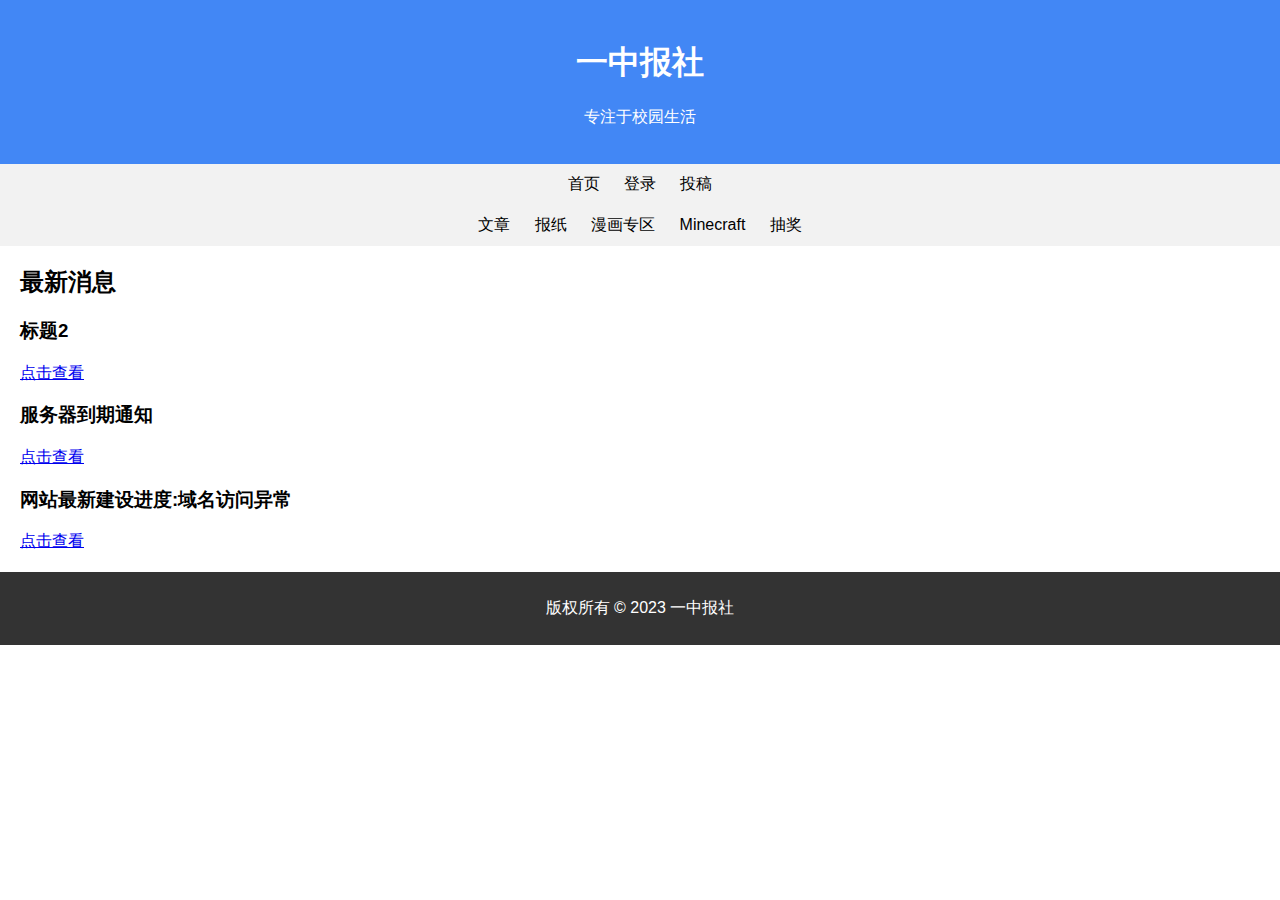
<file: index.html>
<!DOCTYPE html>
<html lang="en">

<head>
  <meta charset="UTF-8">
  <meta name="viewport" content="width=device-width, initial-scale=1.0">
  <title>一中报社</title>
  <style>
    body {
      font-family: Arial, sans-serif;
      margin: 0;
      padding: 0;
    }
    
    header {
      background-color: #4287f5;
      color: white;
      padding: 20px;
      text-align: center;
    }
    
    nav {
      background-color: #f2f2f2;
      padding: 10px;
      text-align: center;
    }
    
    nav a {
      color: black;
      margin: 0 10px;
      text-decoration: none;
    }
    
    main {
      margin: 20px;
    }
    
    footer {
      background-color: #333;
      color: white;
      padding: 10px;
      text-align: center;
    }
    
    /* 登录页和注册页的样式 */
    .form-container {
        max-width: 400px;
        margin: 0 auto;
    }

    .form-container h2 {
        text-align: center;
    }

    .form-container form  {
        display: flex;
        flex-direction: column;
        padding: 20px;
        background-color: #f2f2f2;
        border-radius: 5px;
    }

    .form-container form input {
        margin-bottom: 10px;
        padding: 10px;
        border-radius: 5px;
        border: none;
    }

    .form-container form input[type="submit"] {
        background-color: #4287f5;
        color: white;
        cursor: pointer;
    }
  </style>
</head>

<body>
  <header>
    <h1>一中报社</h1>
    <p>专注于校园生活</p>
   </header>
   

    <nav id="v7">
    <a id="v8" href="index.html">首页</a>
    <a id="v9" href="login.html">登录</a>
    <a id="v9" href="tougao.html">投稿</a>
  </nav>
  
  
  
  
  <nav id="v7">
    
    <a id="v9" href="wenzhang.html">文章</a>
    <a id="v10" href="baozhi.html">报纸</a>
    <a id="v11" href="comic.html">漫画专区</a>
    <a id="v9" href="Minecraft.html">Minecraft</a>
    <a id="v9" href="抽奖.html">抽奖</a>
  </nav>

  <main>
    <h2>最新消息</h2>
    
    <article>
      <h3>标题2</h3>
      <p><a href="wenzhang">点击查看</a></p>
    </article>
  
    <article>
      <h3>服务器到期通知</h3>
      <p><a href="服务器到期通知.html">点击查看</a></p>
    </article>
    <article>
      <h3>网站最新建设进度:域名访问异常</h3>
      <p><a href="8－11the first news.html">点击查看</a></p>
    </article>
  
  </main>

  <footer>
    <p>版权所有 &copy; 2023 一中报社</p>
  </footer>
</body>

</html>
</file>
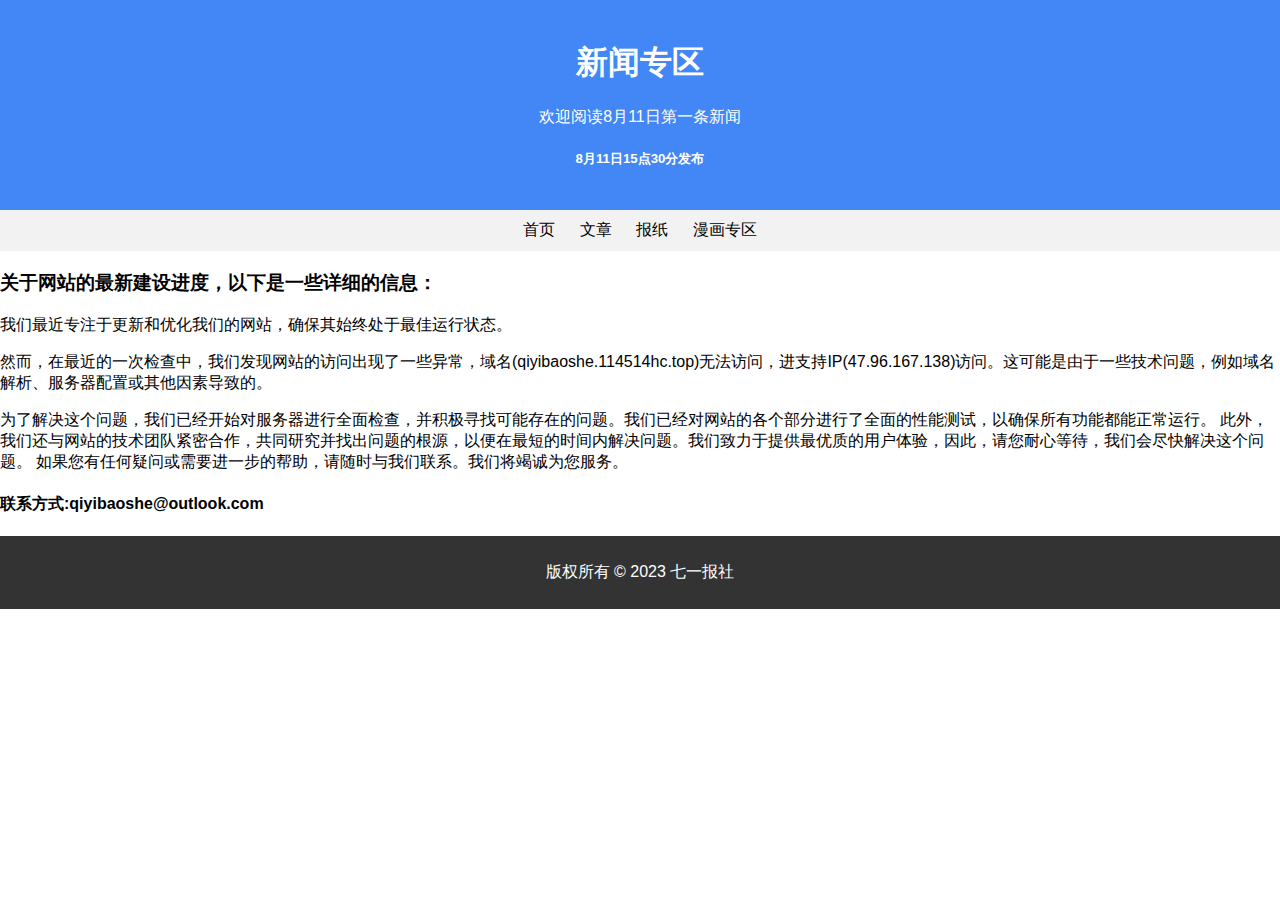
<file: 8－11the first news.html>
<!DOCTYPE html>
<html lang="en">

<head>
  <meta charset="UTF-8">
  <meta name="viewport" content="width=device-width, initial-scale=1.0">
  <title>新闻专区 - 七一报社</title>
  <style>
    body {
      font-family: Arial, sans-serif;
      margin: 0;
      padding: 0;
    }

    header {
      background-color: #4287f5;
      color: white;
      padding: 20px;
      text-align: center;
    }

    nav {
      background-color: #f2f2f2;
      padding: 10px;
      text-align: center;
    }

    nav a {
      color: black;
      margin: 0 10px;
      text-decoration: none;
    }

    main {
      margin: 20px;
    }

    .comic-container {
      display: grid;
      grid-template-columns: repeat(3, 1fr);
      gap: 20px;
    }

    .comic-item img {
      max-width: 100%;
      height: auto;
    }

    footer {
      background-color: #333;
      color: white;
      padding: 10px;
      text-align: center;
    }
  </style>
</head>

<body>
  <header>
    <h1>新闻专区</h1>
    <p>欢迎阅读8月11日第一条新闻</p>
    <p><h5>8月11日15点30分发布</h5></p>
  </header> 
  
  <nav>
    <a href="index.html">首页</a>
    <a href="wenzhang.html">文章</a>
    <a href="baozhi.html">报纸</a>
    
    <a href="comic.html">漫画专区</a>
  </nav>















      <p><h3>关于网站的最新建设进度，以下是一些详细的信息：</h3></p>
      <p>我们最近专注于更新和优化我们的网站，确保其始终处于最佳运行状态。</p>
      <p>然而，在最近的一次检查中，我们发现网站的访问出现了一些异常，域名(qiyibaoshe.114514hc.top)无法访问，进支持IP(47.96.167.138)访问。这可能是由于一些技术问题，例如域名解析、服务器配置或其他因素导致的。</p>
      <p>为了解决这个问题，我们已经开始对服务器进行全面检查，并积极寻找可能存在的问题。我们已经对网站的各个部分进行了全面的性能测试，以确保所有功能都能正常运行。
此外，我们还与网站的技术团队紧密合作，共同研究并找出问题的根源，以便在最短的时间内解决问题。我们致力于提供最优质的用户体验，因此，请您耐心等待，我们会尽快解决这个问题。
如果您有任何疑问或需要进一步的帮助，请随时与我们联系。我们将竭诚为您服务。</p>
      <p><h4>联系方式:qiyibaoshe@outlook.com</h4></p>





  <footer>
    <p>版权所有 &copy; 2023 七一报社</p>
  </footer>
</body>

</html>
</file>
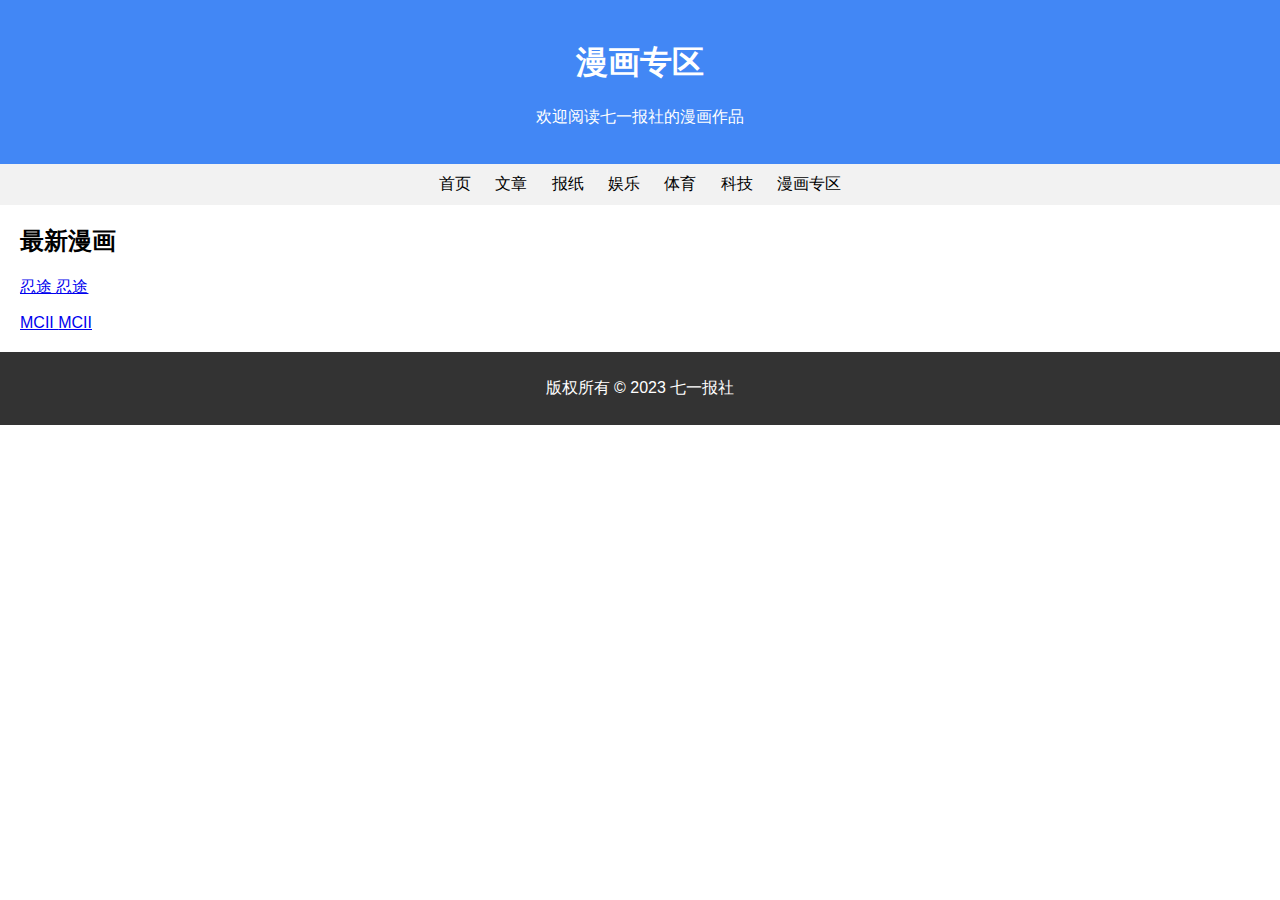
<file: comic.html>
<!-- comic.html -->
<!DOCTYPE html>
<html lang="en">

<head>
  <meta charset="UTF-8">
  <meta name="viewport" content="width=device-width, initial-scale=1.0">
  <title>漫画专区 - 七一报社</title>
  <style>
    body {
      font-family: Arial, sans-serif;
      margin: 0;
      padding: 0;
    }

    header {
      background-color: #4287f5;
      color: white;
      padding: 20px;
      text-align: center;
    }

    nav {
      background-color: #f2f2f2;
      padding: 10px;
      text-align: center;
    }

    nav a {
      color: black;
      margin: 0 10px;
      text-decoration: none;
    }

    main {
      margin: 20px;
    }

    .comic-container {
      display: grid;
      grid-template-columns: repeat(3, 1fr);
      gap: 20px;
    }

    .comic-item img {
      max-width: 100%;
      height: auto;
    }

    footer {
      background-color: #333;
      color: white;
      padding: 10px;
      text-align: center;
    }
  </style>
</head>

<body>
  <header>
    <h1>漫画专区</h1>
    <p>欢迎阅读七一报社的漫画作品</p>
  </header>

  <nav>
    <a href="index.html">首页</a>
    <a href="wenzhang.html">文章</a>
    <a href="baozhi.html">报纸</a>
    <a href="#">娱乐</a>
    <a href="#">体育</a>
    <a href="#">科技</a>
    <a href="comic.html">漫画专区</a>
  </nav>

  <main>
    <h2>最新漫画</h2>
    <p id="v9"><a id="v11" href="comiczt.html">忍途 </a><a id="v10" href="comiczt.html">忍途</a></p> 
    <p id="v9"><a id="v11" href="comicMCII.html">MCII </a><a id="v10" href="comiczt.html">MCII</a></p> 
   
      
      
  </main>

  <footer>
    <p>版权所有 &copy; 2023 七一报社</p>
  </footer>
</body>

</html>
</file>
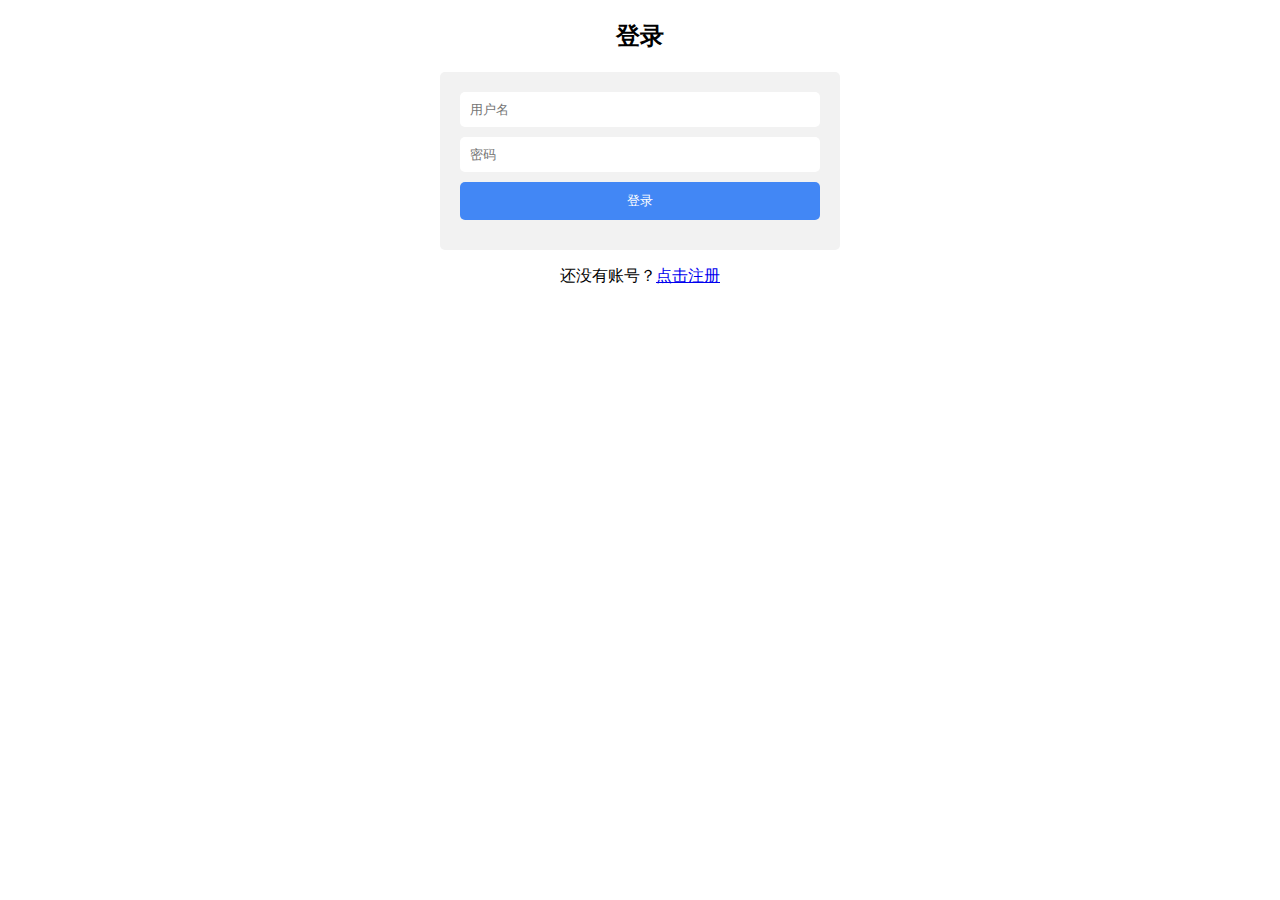
<file: login.html>
<!-- login.html -->
<!DOCTYPE html>
<html lang="en">

<head>
  <meta charset="UTF-8">
  <meta name="viewport" content="width=device-width, initial-scale=1.0">
  <title>登录 - 七一报社</title>
  <style>
    body {
      font-family: Arial, sans-serif;
      margin: 0;
      padding: 0;
    }

    .form-container {
      max-width: 400px;
      margin: 0 auto;
      text-align: center;
    }

    .form-container h2 {
      text-align: center;
    }

    .form-container form {
      display: flex;
      flex-direction: column;
      padding: 20px;
      background-color: #f2f2f2;
      border-radius: 5px;
    }

    .form-container form input {
      margin-bottom: 10px;
      padding: 10px;
      border-radius: 5px;
      border: none;
    }

    .form-container form input[type="submit"] {
      background-color: #4287f5;
      color: white;
      cursor: pointer;
    }
  </style>
</head>

<body>
  <div class="form-container">
    <h2>登录</h2>
    <form action="index.html">
      <input type="text" placeholder="用户名">
      <input type="password" placeholder="密码">
      <input type="submit" value="登录">
    </form>
    <p>还没有账号？<a href="register.html">点击注册</a></p>
  </div>
</body>

</html>
</file>
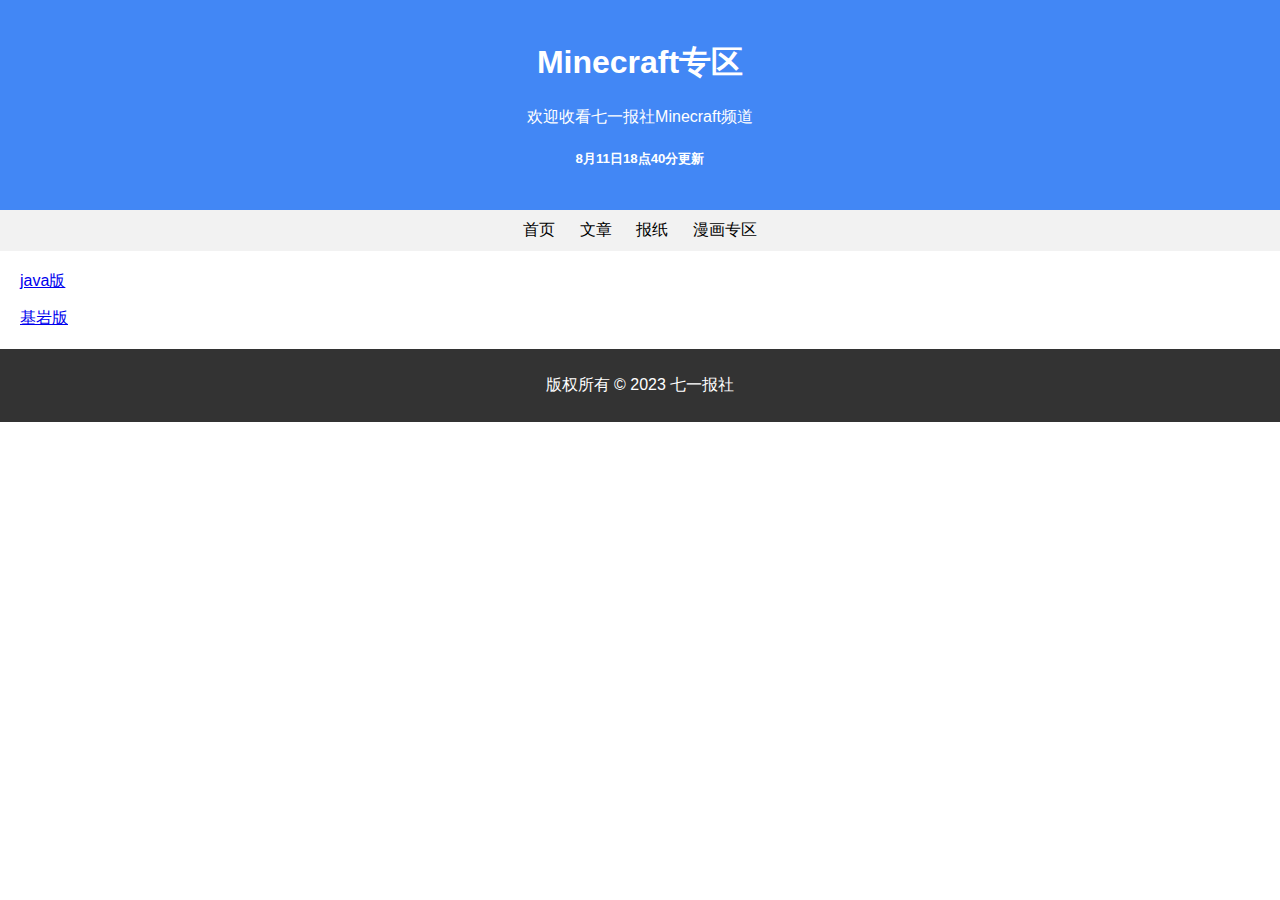
<file: Minecraft.html>
<!DOCTYPE html>
<html lang="en">

<head>
  <meta charset="UTF-8">
  <meta name="viewport" content="width=device-width, initial-scale=1.0">
  <title>新闻专区 - 七一报社</title>
  <style>
    body {
      font-family: Arial, sans-serif;
      margin: 0;
      padding: 0;
    }

    header {
      background-color: #4287f5;
      color: white;
      padding: 20px;
      text-align: center;
    }

    nav {
      background-color: #f2f2f2;
      padding: 10px;
      text-align: center;
    }

    nav a {
      color: black;
      margin: 0 10px;
      text-decoration: none;
    }

    main {
      margin: 20px;
    }

    .comic-container {
      display: grid;
      grid-template-columns: repeat(3, 1fr);
      gap: 20px;
    }

    .comic-item img {
      max-width: 100%;
      height: auto;
    }

    footer {
      background-color: #333;
      color: white;
      padding: 10px;
      text-align: center;
    }
  </style>
</head>

<body>
  <header>
    <h1>Minecraft专区</h1>
    <p>欢迎收看七一报社Minecraft频道</p>
   <p><h5>8月11日18点40分更新</h5></p>
  </header> 
  
  <nav>
    <a href="index.html">首页</a>
    <a href="wenzhang.html">文章</a>
    <a href="baozhi.html">报纸</a>
    
    <a href="comic.html">漫画专区</a>
  </nav>
  
     
  <main>
    
    <p id="v9"><a id="v11" href="java.html">java版</a><a id="v10" href="broker.html"></a></p> 
    <p id="v9"><a id="v11" href="broker.html">基岩版</a><a id="v10" href="java.html"></a></p> 
   
      
      
  </main>

  
  
    <footer>
    <p>版权所有 &copy; 2023 七一报社</p>
  </footer>
</body>

</html>
</file>
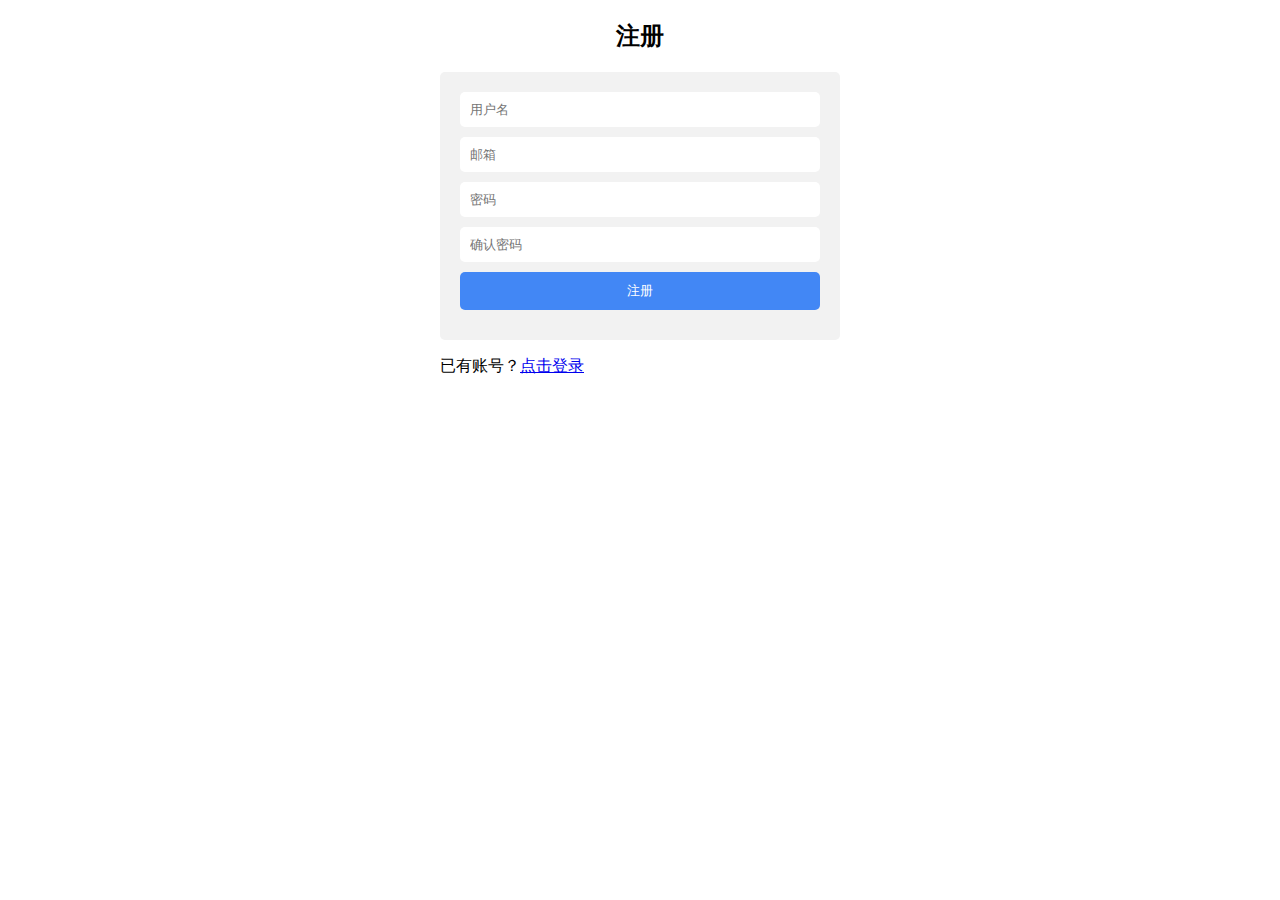
<file: register.html>
<!DOCTYPE html>

<html lang="en">

<head>

<meta charset="UTF-8">

<meta name="viewport" content="width=device-width, initial-scale=1.0">

<title>注册 – 七一报社</title>

<style>

Body {

Font-family: Arial, sans-serif;

Margin: 0;

Padding: 0;

}

.form-container {

Max-width: 400px;

Margin: 0 auto;

}

.form-container h2 {

Text-align: center;

}

.form-container form {

Display: flex;

Flex-direction: column;

Padding: 20px;

Background-color: #f2f2f2;

Border-radius: 5px;

}

.form-container form input {

Margin-bottom: 10px;

Padding: 10px;

Border-radius: 5px;

Border: none;

}

.form-container form input[type="submit"] {

Background-color: #4287f5;

Color: white;

Cursor: pointer;

}

</style>

</head>

<body>

<div class="form-container">

<h2>注册</h2>

<form action="index.html">

<input type="text" placeholder="用户名">

<input type="email" placeholder="邮箱">

<input type="password" placeholder="密码">

<input type="password" placeholder="确认密码">

<input type="submit" value="注册">

</form>

<p>已有账号？<a href="login.html">点击登录</a></p>
</div>
</body>
</html>
</file>
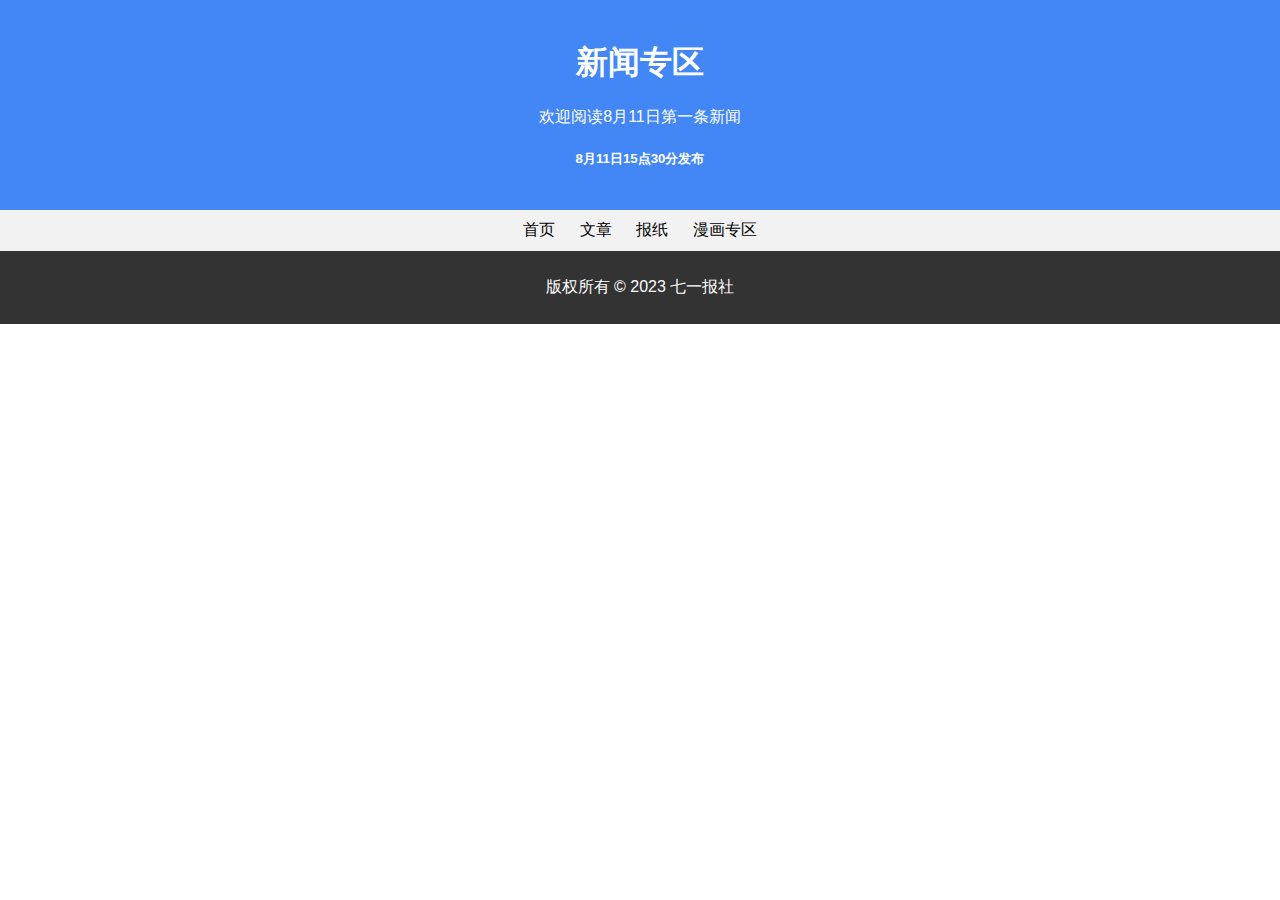
<file: wenzhang.html>
<!DOCTYPE html>
<html lang="en">

<head>
  <meta charset="UTF-8">
  <meta name="viewport" content="width=device-width, initial-scale=1.0">
  <title>新闻专区 - 七一报社</title>
  <style>
    body {
      font-family: Arial, sans-serif;
      margin: 0;
      padding: 0;
    }

    header {
      background-color: #4287f5;
      color: white;
      padding: 20px;
      text-align: center;
    }

    nav {
      background-color: #f2f2f2;
      padding: 10px;
      text-align: center;
    }

    nav a {
      color: black;
      margin: 0 10px;
      text-decoration: none;
    }

    main {
      margin: 20px;
    }

    .comic-container {
      display: grid;
      grid-template-columns: repeat(3, 1fr);
      gap: 20px;
    }

    .comic-item img {
      max-width: 100%;
      height: auto;
    }

    footer {
      background-color: #333;
      color: white;
      padding: 10px;
      text-align: center;
    }
  </style>
</head>

<body>
  <header>
    <h1>新闻专区</h1>
    <p>欢迎阅读8月11日第一条新闻</p>
     <p><h5>8月11日15点30分发布</h5></p>
  </header> 
  
  <nav>
    <a href="index.html">首页</a>
    <a href="wenzhang.html">文章</a>
    <a href="baozhi.html">报纸</a>
    
    <a href="comic.html">漫画专区</a>
  </nav>
  
  
  
  
  
  
  
  
  <footer>
    <p>版权所有 &copy; 2023 七一报社</p>
  </footer>
</body>

</html>
</file>
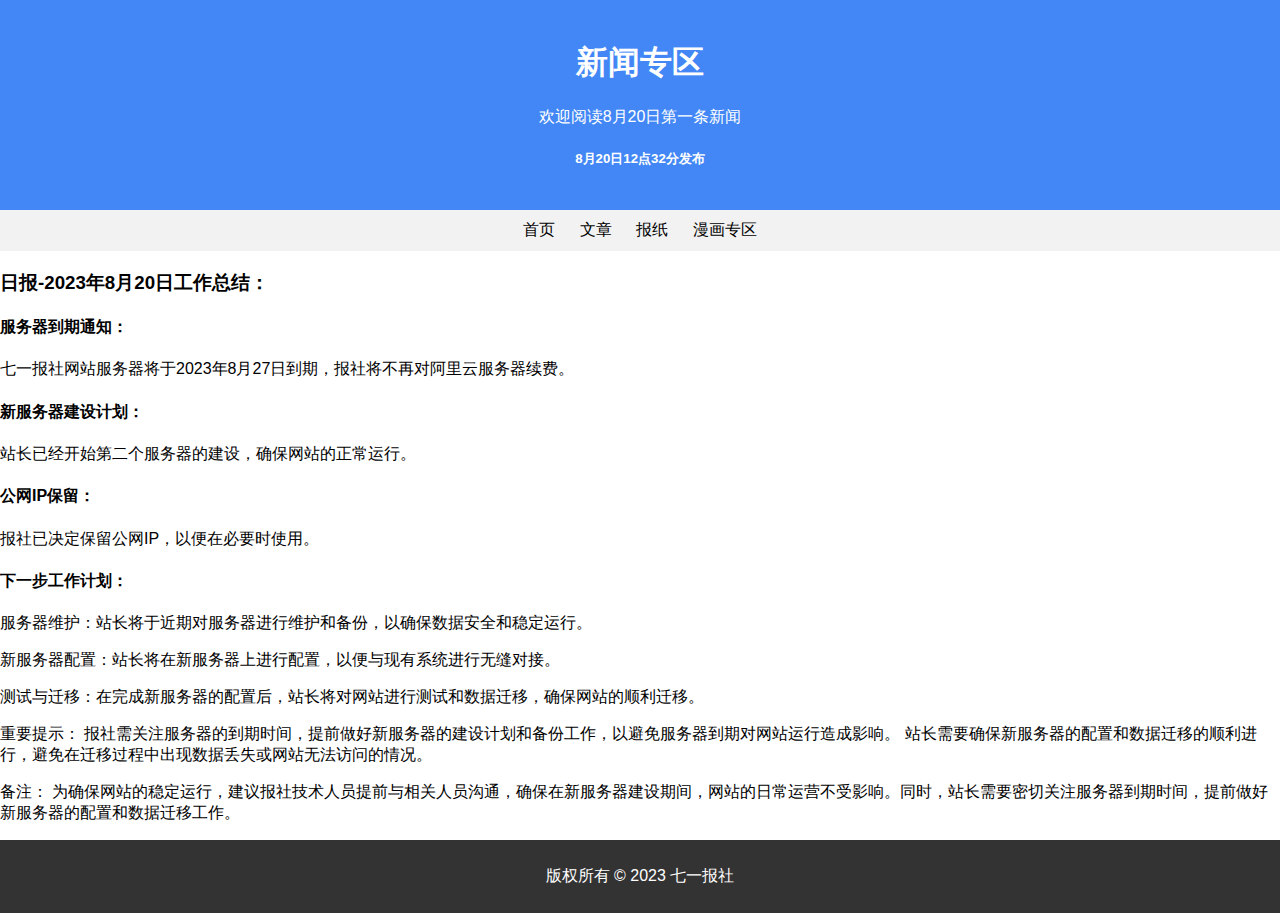
<file: 服务器到期通知.html>
<!DOCTYPE html>
<html lang="en">

<head>
  <meta charset="UTF-8">
  <meta name="viewport" content="width=device-width, initial-scale=1.0">
  <title>新闻专区 - 七一报社</title>
  <style>
    body {
      font-family: Arial, sans-serif;
      margin: 0;
      padding: 0;
    }

    header {
      background-color: #4287f5;
      color: white;
      padding: 20px;
      text-align: center;
    }

    nav {
      background-color: #f2f2f2;
      padding: 10px;
      text-align: center;
    }

    nav a {
      color: black;
      margin: 0 10px;
      text-decoration: none;
    }

    main {
      margin: 20px;
    }

    .comic-container {
      display: grid;
      grid-template-columns: repeat(3, 1fr);
      gap: 20px;
    }

    .comic-item img {
      max-width: 100%;
      height: auto;
    }

    footer {
      background-color: #333;
      color: white;
      padding: 10px;
      text-align: center;
    }
  </style>
</head>

<body>
  <header>
    <h1>新闻专区</h1>
    <p>欢迎阅读8月20日第一条新闻</p>
     <p><h5>8月20日12点32分发布</h5></p>
  </header> 
  
  <nav>
    <a href="index.html">首页</a>
    <a href="wenzhang.html">文章</a>
    <a href="baozhi.html">报纸</a>
    
    <a href="comic.html">漫画专区</a>
  </nav>
  
  
    <p><h3>日报-2023年8月20日工作总结：</h3></p>
    <p><h4>服务器到期通知：</h4>七一报社网站服务器将于2023年8月27日到期，报社将不再对阿里云服务器续费。
<p><h4>新服务器建设计划：</h4>站长已经开始第二个服务器的建设，确保网站的正常运行。</p>
<h4>公网IP保留：</h4>报社已决定保留公网IP，以便在必要时使用。
<h4>下一步工作计划：</h4>
<p>服务器维护：站长将于近期对服务器进行维护和备份，以确保数据安全和稳定运行。
<p>新服务器配置：站长将在新服务器上进行配置，以便与现有系统进行无缝对接。
<p>测试与迁移：在完成新服务器的配置后，站长将对网站进行测试和数据迁移，确保网站的顺利迁移。
<p>重要提示：
报社需关注服务器的到期时间，提前做好新服务器的建设计划和备份工作，以避免服务器到期对网站运行造成影响。
站长需要确保新服务器的配置和数据迁移的顺利进行，避免在迁移过程中出现数据丢失或网站无法访问的情况。
</p>
<p>备注：

为确保网站的稳定运行，建议报社技术人员提前与相关人员沟通，确保在新服务器建设期间，网站的日常运营不受影响。同时，站长需要密切关注服务器到期时间，提前做好新服务器的配置和数据迁移工作。</p>
  
  
  
  
  
  
  
  <footer>
    <p>版权所有 &copy; 2023 七一报社</p>
  </footer>
</body>

</html>
</file>
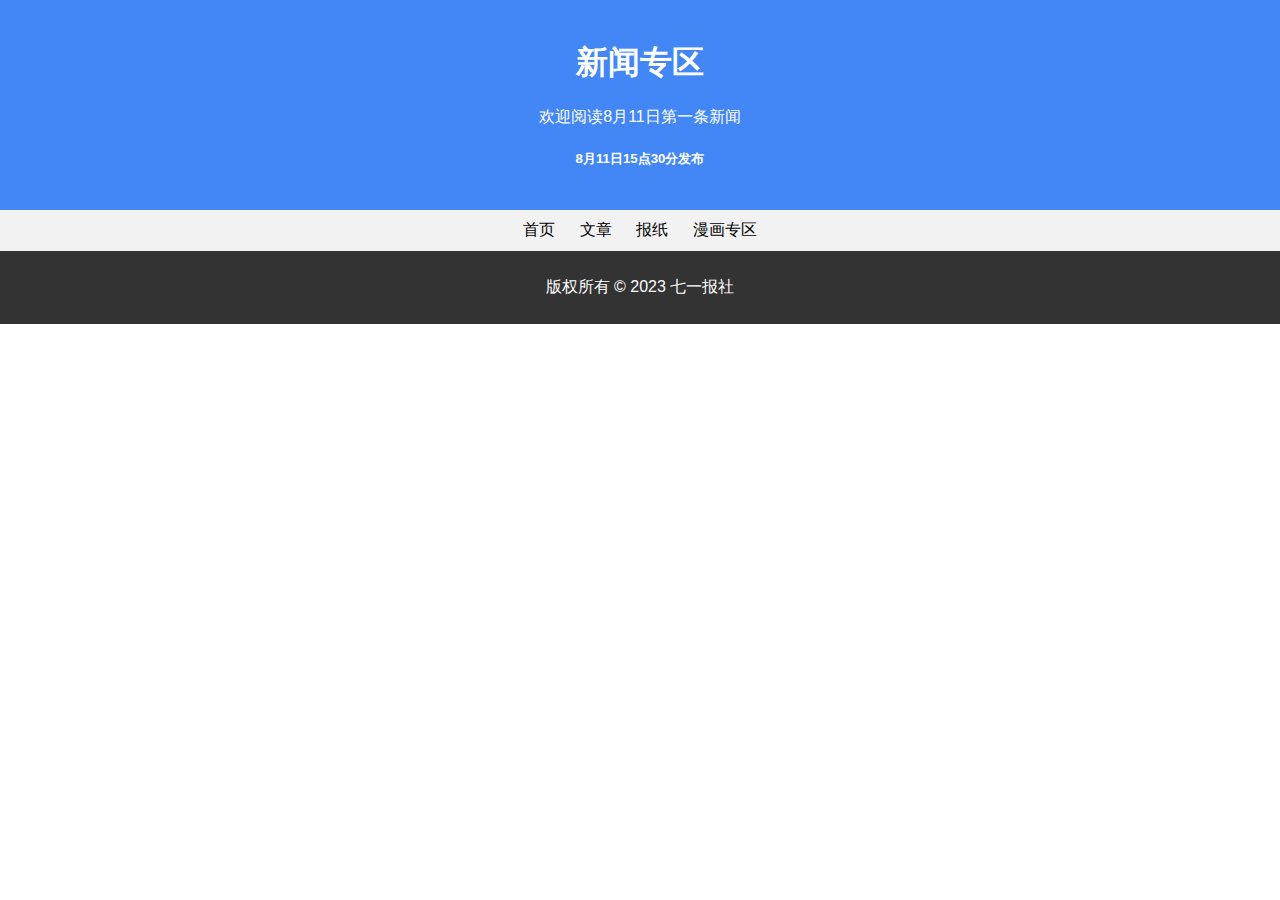
<file: 模板.html>
<!DOCTYPE html>
<html lang="en">

<head>
  <meta charset="UTF-8">
  <meta name="viewport" content="width=device-width, initial-scale=1.0">
  <title>新闻专区 - 七一报社</title>
  <style>
    body {
      font-family: Arial, sans-serif;
      margin: 0;
      padding: 0;
    }

    header {
      background-color: #4287f5;
      color: white;
      padding: 20px;
      text-align: center;
    }

    nav {
      background-color: #f2f2f2;
      padding: 10px;
      text-align: center;
    }

    nav a {
      color: black;
      margin: 0 10px;
      text-decoration: none;
    }

    main {
      margin: 20px;
    }

    .comic-container {
      display: grid;
      grid-template-columns: repeat(3, 1fr);
      gap: 20px;
    }

    .comic-item img {
      max-width: 100%;
      height: auto;
    }

    footer {
      background-color: #333;
      color: white;
      padding: 10px;
      text-align: center;
    }
  </style>
</head>

<body>
  <header>
    <h1>新闻专区</h1>
    <p>欢迎阅读8月11日第一条新闻</p>
     <p><h5>8月11日15点30分发布</h5></p>
  </header> 
  
  <nav>
    <a href="index.html">首页</a>
    <a href="wenzhang.html">文章</a>
    <a href="baozhi.html">报纸</a>
    
    <a href="comic.html">漫画专区</a>
  </nav>
  
  
  
  
  
  
  
  
  
  
  
  
  
  <footer>
  
  
  
  
    <p>版权所有 &copy; 2023 七一报社</p>
  </footer>
</body>

</html>
</file>
